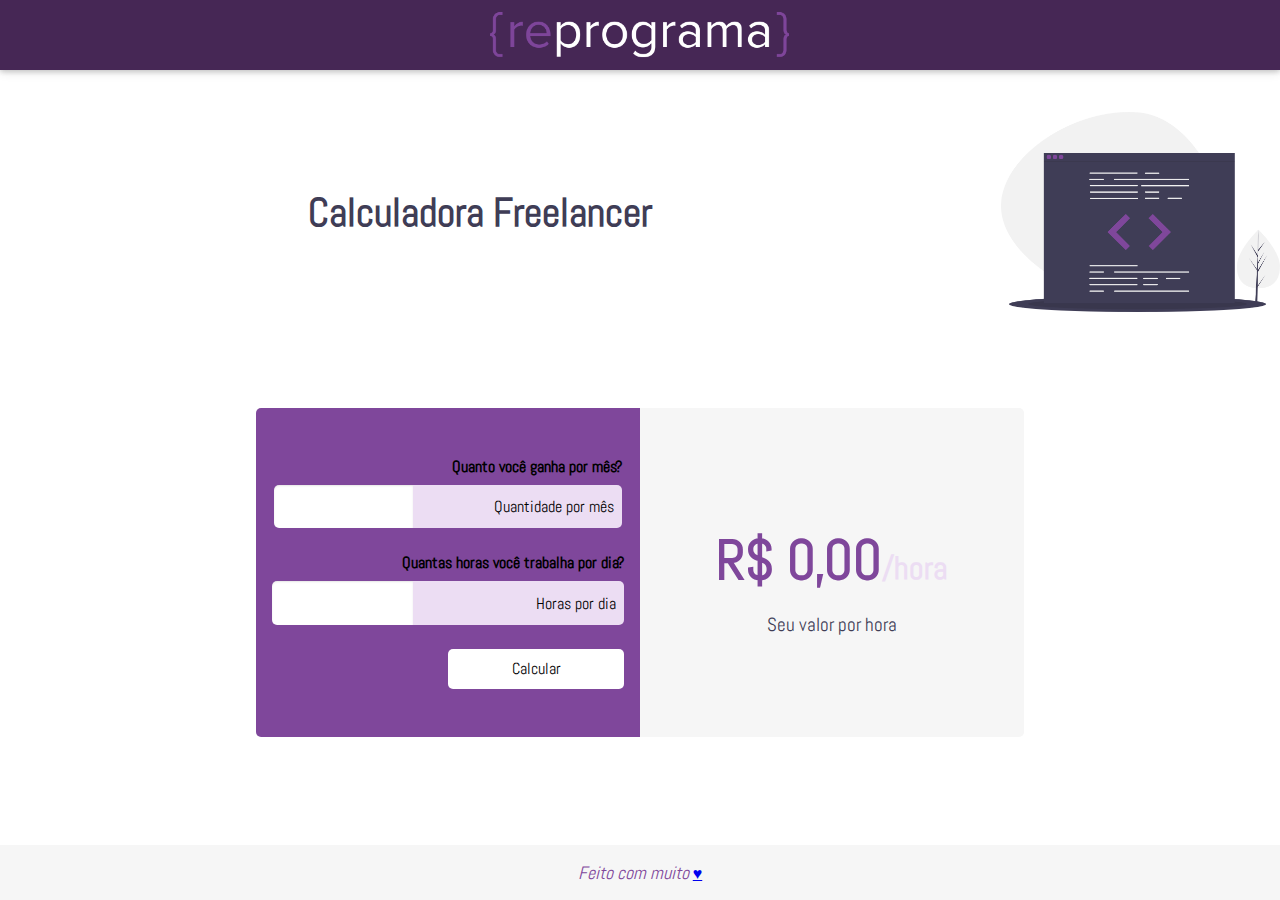
<file: calculadora/index.html>
<!DOCTYPE html>
<html>
  <head>
    <meta charset="utf-8" />
    <meta http-equiv="X-UA-Compatible" content="IE=edge" />
    <meta name="viewport" content="width=device-width, initial-scale=1" />
    <title>Reprograma - Calculadora Freelancer</title>
    <link rel="icon" href="img/favicon.ico" />
    <link rel="stylesheet" type="text/css" href="css/estilos.css" />
  </head>

  <body>

    <nav class="barra-navegacao">
      <img
        class="barra-navegacao__logotipo"
        src="img/logotipo-reprograma.png"
      />
    </nav>
    
    <header class="cabecalho">
      <h1 class="cabecalho__titulo">Calculadora Freelancer</h1>
    </header>

    <main class="conteudo-principal">

      <section class="secao secao-hora">

        <article class="secao__conteudo">

          <div class="secao__formulario">

            <fieldset>

              <legend>Quanto você ganha por mês?</legend>

              <div class="secao__formulario__grupo">
                <label for="ganho-mes">Quantidade por mês</label>
                <input id="ganho-mes" type="number" value="" />
              </div>

            </fieldset>
            <fieldset>

              <legend>Quantas horas você trabalha por dia?</legend>

              <div class="secao__formulario__grupo">
                <label for="horas-dia">Horas por dia</label>
                <input id="horas-dia" type="number" value="" />
              </div>

            </fieldset>

            <button onclick="calcularValorHora()">Calcular</button>

          </div>

        </article>

        <footer class="secao__rodape">

          <h3 class="secao__rodape__valor">
            <span id="resposta">R$ 0,00</span><small>/hora</small>
          </h3>

          <p class="secao__rodape__legenda">Seu valor por hora</p>

        </footer>

      </section>

    </main>
    
    <footer class="rodape">Feito com muito <a href="desafio.html">♥</a></footer>

    <script type="text/javascript" src="js/script.js"></script>
  </body>
</html>
</file>
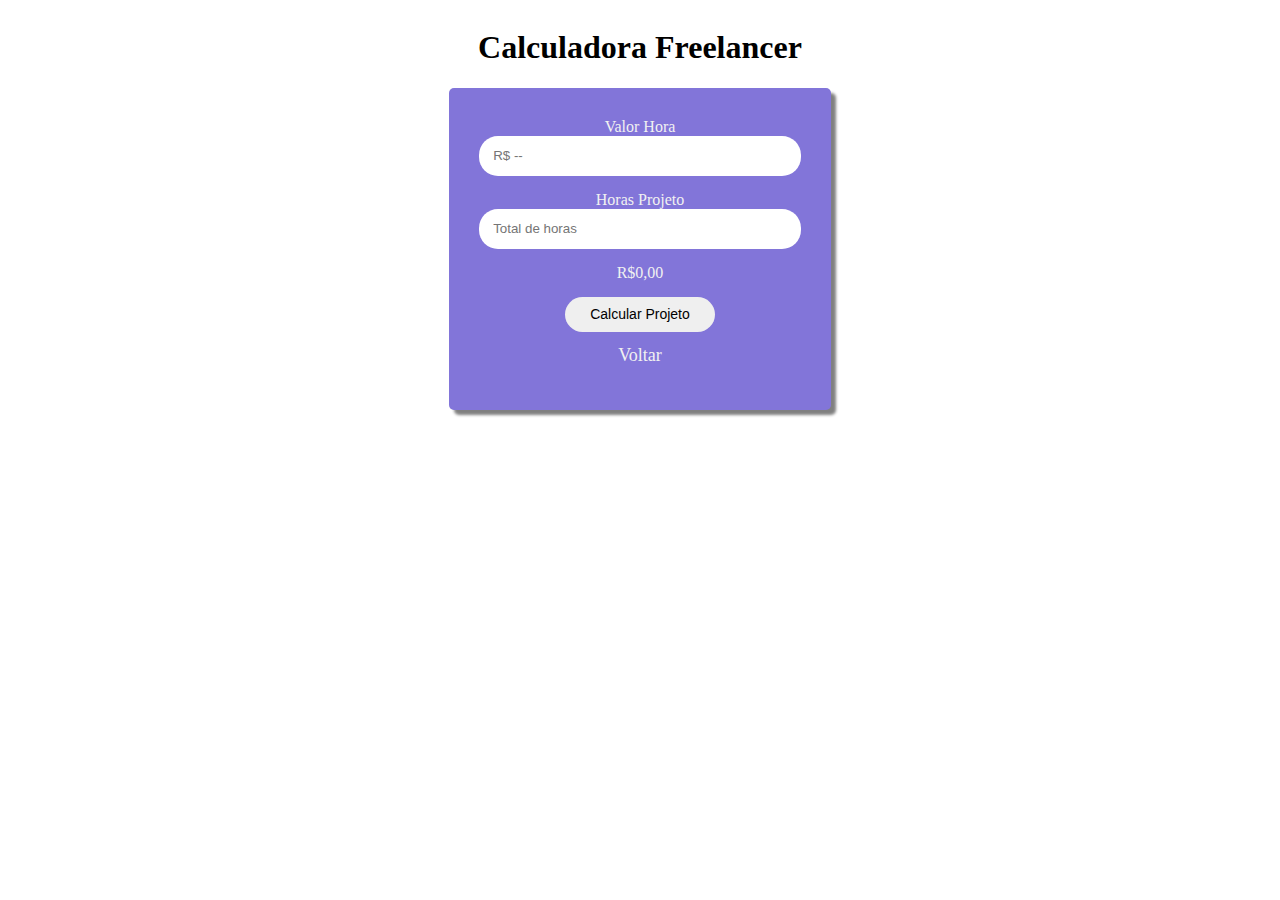
<file: calculadora/desafio.html>
<!DOCTYPE html>
<html lang="en">
  <head>
    <meta charset="UTF-8" />
    <meta name="viewport" content="width=device-width, initial-scale=1.0" />
    <title>Workshop - Desafio</title>
    <link rel="stylesheet" type="text/css" href="css/desafio.css" />
  </head>

  <body>
            
    <main class="principal">

      <h1 class="cabecalho__titulo">Calculadora Freelancer</h1>

      <div class="content">

        <div class="card">

          <div class="card-content">

            <div class="conteudo">
              
            <label  for="valor-hora">Valor Hora</label>
            <input type="number" id="valor-hora" placeholder="R$ --"/>

            </div>

            <div class="conteudo">

            <label  for="horas-projeto">Horas Projeto</label>
            <input type="number" id="horas-projeto" placeholder="Total de horas" />

            </div>

           
            <div class="conteudo">

              <span id="resposta">R$0,00</span>

            </div>

            

          </div>
          
            <button class="button" onclick="calcular()">Calcular Projeto</button>
           
            <footer class="rodape">

            <a href="index.html">Voltar</a>
            
            </footer>
            
        </div>

      </div> 
        
        
    </main>

    <script type="text/javascript" src="js/desafio.js"></script>

  </body>
</html>
<!--Fazer calculo total do valor do serviço-->
</file>
<file: calculadora/css/estilos.css>
@import url("https://fonts.googleapis.com/css?family=Lato:400,700");
@import url("https://fonts.googleapis.com/css2?family=Abel&display=swap");

* {
  box-sizing: border-box;
  font-family: "Abel", "Lato", sans-serif;
  font-size: 16px;
}
body {
  margin: 0;
}
h1 {
  font-size: 36px;
}
h2 {
  font-size: 24px;
}
p {
  margin: 0;
}

button {
  background-color: #fff;
  border: none;
  color: #000;
  text-align: center;
  text-decoration: none;
  font-size: 16px;
  cursor: pointer;
  width: 50%;
  height: 40px;
  border-radius: 5px;
  margin: 1.5rem 0 0 0;
}

/* BARRA NAVEGACAO */
.barra-navegacao {
  z-index: 1;
  display: flex;
  align-items: center;
  justify-content: center;
  position: fixed;
  top: 0;
  height: 70px;
  width: 100%;
  background-color: #462755;
  box-shadow: 0 2px 5px 0 rgba(0, 0, 0, 0.16), 0 2px 10px 0 rgba(0, 0, 0, 0.12);
}
.barra-navegacao__logotipo {
  max-height: 70%;
  max-width: 70%;
}

/* CONTEUDO-PRINCIPAL */
@media (min-width: 320px) {
  .conteudo-principal {
    margin: 0 0 0 auto;
  }
}
@media (min-width: 768px) {
  .conteudo-principal {
    margin: 6rem auto 6rem auto;
  }
}
@media (min-width: 992px) {
  .conteudo-principal {
    max-width: 80%;
  }
}
@media (min-width: 1200px) {
  .conteudo-principal {
    max-width: 60%;
  }
}

/* CABECALHO */
.cabecalho {
  position: relative;
  text-align: center;
  color: #3f3d56;
  height: auto;
  padding: 2rem 1rem;
  margin-top: 80px;
  margin-bottom: 80px;
  background: url("../img/code.png") no-repeat center right;
  background-attachment: scroll;
  background-size: auto;
  background-size: contain;
  background-attachment: scroll;
}

.cabecalho__titulo {
  margin: 0 10rem 0 0;
  display: block;
}

@media (min-width: 320px) {
  .cabecalho {
    margin-top: 7rem;
  }
  .cabecalho__titulo {
    margin: 0 10rem 0 0;
    font-size: 25px;
  }
}

@media (min-width: 768px) {
  .cabecalho {
    display: flex;
    flex-direction: column;
    justify-content: center;
    height: 200px;
  }
  .cabecalho__titulo {
    margin: 0 20rem 0 0;
    font-size: 40px;
  }
}

/* SECAO */
.secao__cabecalho {
  font-size: 24px;
  font-weight: bold;
  text-align: center;
  color: #464646;
  padding: 3rem 0 0 0;
}
.secao__cabecalho:after {
  display: table;
  content: "}";
  font-size: 36px;
  font-weight: lighter;
  color: #7f479b;
  margin: -15px auto 10px;
  transform: rotate(90deg);
}
.secao__conteudo {
  padding: 3rem 1rem;
  background-color: #7f479b;
  margin-bottom: 10px;
}

.secao__formulario {
  text-align: right;
}

.secao__formulario fieldset {
  padding: 0;
  border: none;
}

.secao__formulario fieldset:not(:first-child) {
  margin: 1.5rem 0 0 0;
}
.secao__formulario legend {
  font-weight: bold;
  padding: 0;
  margin: 0 0 0.5rem 0;
}
.secao__formulario__grupo {
  position: relative;
  display: flex;
  flex-direction: row-reverse;
  flex-wrap: wrap;
}
.secao__formulario__grupo label {
  text-align: right;
  width: 60%;
  padding: 0.7rem 0.5rem;
  margin: 0;
  background-color: #ecddf3;
  border-top-left-radius: 0;
  border-bottom-left-radius: 0;
  border-top-right-radius: 5px;
  border-bottom-right-radius: 5px;
}
.secao__formulario__grupo input {
  width: 40%;
  padding: 0.7rem 0.5rem;
  margin: 0;
  border: none;
  border-top-left-radius: 5px;
  border-bottom-left-radius: 5px;
  border-top-right-radius: 0;
  border-bottom-right-radius: 0;
  box-shadow: inset 0 1px 2px rgba(0, 0, 0, 0.1);
}
.secao__formulario__grupo p {
  width: 100%;
  padding: 0;
  margin: 0;
}
.secao__rodape {
  text-align: center;
  padding: 3rem 1rem;
  background-color: #f6f6f6;
  margin-bottom: 10px;
}
.secao__rodape__valor span {
  font-size: 3.5rem;
  color: #7f479b;
  margin: 0 0 0.5rem 0;
}
.secao__rodape__valor small {
  font-size: 2rem;
  color: #ecddf3;
}
.secao__rodape__legenda {
  font-size: 1.2rem;
  color: #3f3d56;
}
@media (min-width: 768px) {
  .secao {
    display: flex;
    flex-wrap: wrap;
  }
  .secao__cabecalho {
    width: 100%;
  }
  .secao__rodape {
    display: flex;
    justify-content: center;
    flex-direction: column;
  }
  .secao__conteudo,
  .secao__rodape {
    width: 50%;
  }
}
@media (min-width: 992px) {
  .secao__conteudo {
    border-top-left-radius: 5px;
    border-bottom-left-radius: 5px;
  }
  .secao__rodape {
    border-top-right-radius: 5px;
    border-bottom-right-radius: 5px;
  }
}

/* RODAPE */
.rodape {
  font-size: 18px;
  font-style: italic;
  text-align: center;
  color: #7f479b;
  background-color: #f6f6f6;
  padding: 1rem 1rem;
  position: fixed;
  bottom: 0;
  width: 100%;
}
</file>
<file: calculadora/css/desafio.css>
.principal {
  display: flex;
  flex-direction: column;
  flex: 1;
  align-items: center;
  box-sizing: border-box;
  
}
.content {
     
  display: flex;
  justify-content: center;
  flex-wrap: wrap;   
  align-items: flex-start;  
  flex-direction: column;
  align-content: center;
}

.card {  
  color: #f1f1f1; 
  box-shadow: 5px 5px 3px grey;    
  padding: 30px;
  border-radius: 5px;
  max-width: 370px;
  width: 90%;
  background-color: #8275D9;
  text-align: center;
} 


input{
  
  box-sizing: border-box;
  padding-left: 14px;
  padding-right: 14px;
  padding-top: 9px;
  padding-bottom: 9px;
  border-radius: 19px;
  border: none ;
  width: 100%;
  height: 40px;  

}
.conteudo , .rodape, .button{

  margin-bottom: 15px; 
 

}

.button{  
  
  font-size: 14px;
  border-radius: 40px;
  display: inline-block;
  padding: 0 25px;
  cursor: pointer;
  transition: .2s;
  outline: none;
  position: relative;
  height: 35px;
  border: none ;
 
  

}
.button:active{  
  transform: translateY(4px);
}
.rodape a{
  
  font-size: 18px;
  color: #f1f1f1;
  text-decoration: inherit;  
  line-height: 14px;
  margin-top: 12px;
  text-align: center;
          
}
</file>
